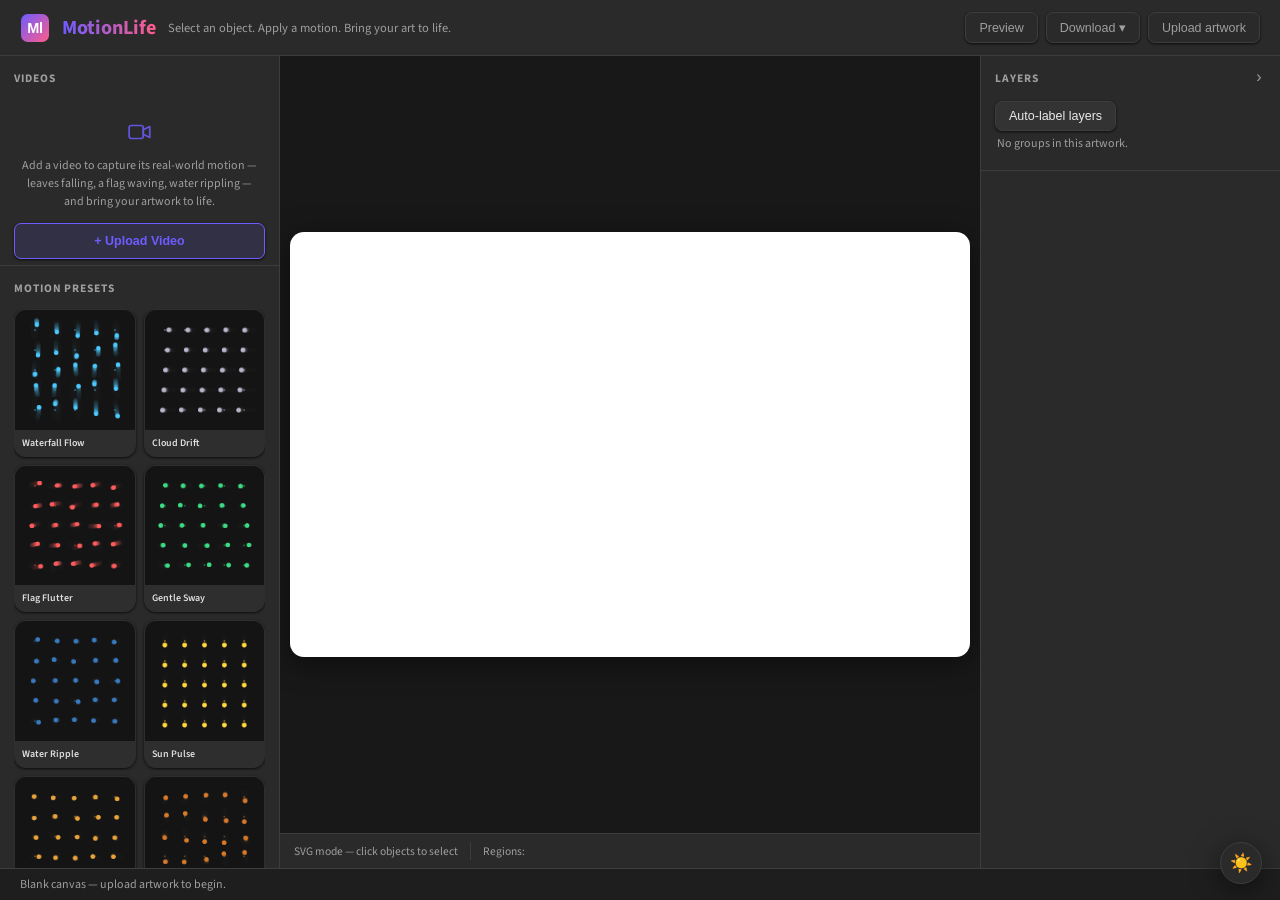
<file: index.html>
<!DOCTYPE html>
<html lang="en">
<head>
<meta charset="UTF-8">
<meta name="viewport" content="width=device-width, initial-scale=1.0">
<title>MotionLife</title>
<link rel="icon" type="image/svg+xml" href="img/favicon.svg">
<meta http-equiv="Cache-Control" content="no-cache, no-store, must-revalidate">
<script>(function(){var t=localStorage.getItem('ml-theme')||'dark';document.documentElement.setAttribute('data-theme',t);})();</script>
<link rel="preconnect" href="https://fonts.googleapis.com">
<link rel="preconnect" href="https://fonts.gstatic.com" crossorigin>
<link href="https://fonts.googleapis.com/css2?family=Source+Sans+3:wght@400;500;600;700&display=swap" rel="stylesheet">
<link rel="stylesheet" href="css/style.css?v=106">
</head>
<body>
<header>
  <div class="header-left">
    <img src="img/logo.svg" class="brand-logo" alt="MotionLife logo">
    <h1>MotionLife</h1>
    <span class="tagline">Select an object. Apply a motion. Bring your art to life.</span>
  </div>
  <div class="header-right">
    <div class="download-menu" id="download-menu">
      <button id="btn-download" class="subtle-btn" aria-haspopup="true" aria-expanded="false">Download ▾</button>
      <div class="download-dropdown" id="download-dropdown" hidden>
        <button class="download-option" data-format="svg">Animated SVG</button>
        <button class="download-option" data-format="mp4">Video (MP4)</button>
      </div>
    </div>
    <button id="btn-upload-art" class="subtle-btn">Upload artwork</button>
    <input type="file" id="art-input" accept="image/*,.svg" hidden>
  </div>
</header>

<main>
  <!-- ===== LEFT: MOTION LIBRARY + REGION INSPECTOR ===== -->
  <aside id="library-panel">
    <div class="panel-section" id="videos-section">
      <h2>Videos</h2>
      <div id="video-list" class="chip-grid"></div>
      <div id="videos-empty" class="videos-empty">
        <div class="ve-icon" aria-hidden="true">
          <svg viewBox="0 0 24 24" width="26" height="26" fill="none" stroke="currentColor" stroke-width="1.6" stroke-linejoin="round">
            <rect x="2" y="6" width="13" height="12" rx="2"/><path d="M15 10l6-3v10l-6-3z"/>
          </svg>
        </div>
        <p class="ve-text">Add a video to capture its real-world motion — leaves falling, a flag waving, water rippling — and bring your artwork to life.</p>
      </div>
      <button id="btn-upload-motion" class="upload-btn upload-btn-primary">+ Upload Video</button>
      <input type="file" id="motion-input" accept="video/*" hidden>
      <div id="upload-status"></div>
    </div>

    <div class="panel-section" id="library-section">
      <h2>Motion Presets</h2>
      <div id="motion-list" class="chip-grid"></div>
    </div>
  </aside>

  <!-- ===== CENTER: ARTWORK CANVAS ===== -->
  <section id="canvas-section">
    <div id="canvas-wrap">
      <div id="artwork-container"></div>
      <canvas id="selection-overlay"></canvas>
    </div>
    <div class="toolbar">
      <span id="mode-hint" class="tool-label">SVG mode — click objects to select</span>
      <span id="tool-controls" style="display:none; align-items:center; gap:8px;">
        <span class="sep"></span>
        <button id="btn-tool-rect" class="tool-btn active">□ Draw rectangle</button>
      </span>
      <span class="sep"></span>
      <span class="tool-label">Regions:</span>
      <div id="region-chips"></div>
    </div>
  </section>

  <!-- ===== RIGHT: PROPERTIES + LAYERS (collapsible) ===== -->
  <aside id="right-panel">
    <button id="right-collapse" class="panel-collapse" title="Collapse panel" aria-label="Collapse panel">›</button>
    <div class="right-inner">
      <div class="panel-section" id="inspector-section" hidden>
        <h2>Properties</h2>
        <div id="inspector-content" hidden>
          <div class="insp-row">
            <label>Region</label>
            <input type="text" id="insp-name">
          </div>
          <div class="insp-row">
            <label class="tool-toggle" title="Click a selected group again to break it into individually-selectable parts">
              <input type="checkbox" id="chk-individual"> Individual selection
            </label>
          </div>
          <div class="insp-row">
            <label>Assigned Motion</label>
            <div id="insp-motion-name" class="motion-badge">None</div>
          </div>
          <div class="insp-row">
            <label>Speed <span id="insp-speed-val">1.0x</span></label>
            <input type="range" id="insp-speed" min="0.1" max="3" step="0.1" value="1">
          </div>
          <div class="insp-row">
            <label>Intensity <span id="insp-intensity-val">100%</span></label>
            <input type="range" id="insp-intensity" min="0" max="2" step="0.05" value="1">
          </div>
          <div class="insp-row" id="insp-retarget-row" hidden>
            <label>Rest pose</label>
            <select id="insp-retarget">
              <option value="legs">Match the capture (legs only)</option>
              <option value="off">Keep the pose as drawn</option>
              <option value="all">Match the capture (whole figure — can tear a very different pose)</option>
            </select>
            <p class="insp-hint" id="insp-retarget-hint"></p>
          </div>
          <div class="insp-row">
            <label>Travel route <span id="insp-route-val">none</span></label>
            <div class="insp-actions">
              <button id="btn-draw-route">Draw route</button>
              <button id="btn-loop-route" class="toggle-btn">Loop travel</button>
              <button id="btn-clear-route">Clear route</button>
            </div>
            <p class="insp-hint" id="insp-route-hint" hidden></p>
          </div>
          <div class="insp-row" id="insp-route-dur-row" hidden>
            <label>Route time <span id="insp-route-dur-val">4.0s</span></label>
            <input type="range" id="insp-route-dur" min="0.5" max="12" step="0.5" value="4">
          </div>
          <div class="insp-actions">
            <button id="btn-remove-motion">Remove motion</button>
            <button id="btn-delete-region" class="danger">Delete region</button>
          </div>
        </div>
      </div>

      <div class="panel-section" id="judge-section" hidden>
        <h2>Motion judge</h2>
        <p class="judge-hint">Shows the animated result back to the VLM and tunes the dials
          toward what it says. Costs a vision call per pass, so it only runs when you press it.</p>
        <div class="insp-actions">
          <button id="btn-judge">Judge &amp; tune</button>
          <button id="btn-judge-revert" hidden>Undo tuning</button>
        </div>
        <div id="judge-out"></div>
      </div>

      <div class="panel-section" id="layers-section" hidden>
        <h2>Layers</h2>
        <div class="insp-actions">
          <button id="btn-autolabel">Auto-label layers</button>
        </div>
        <div id="autolabel-out"></div>
        <div id="layers-list"></div>
      </div>
    </div>
  </aside>
</main>

<footer>
  <div id="status">Draw a rectangle around a scene object to start.</div>
</footer>

<button id="theme-toggle" class="theme-toggle" title="Toggle light / dark theme" aria-label="Toggle theme">☀️</button>

<script src="js/flow.js?v=106"></script>
<script src="js/distill.js?v=106"></script>
<script src="js/motions.js?v=106"></script>
<script src="js/scenery.js?v=106"></script>
<script src="js/poster.js?v=106"></script>
<script src="js/regions.js?v=106"></script>
<script src="js/motionfields.js?v=106"></script>
<script src="js/animate.js?v=106"></script>
<script src="js/export.js?v=106"></script>
<script src="js/videoexport.js?v=106"></script>
<script src="js/videofit.js?v=106"></script>
<script src="js/extractviz.js?v=106"></script>
<script src="js/multiextract.js?v=106"></script>
<script src="js/multipick.js?v=106"></script>
<script src="js/skeletonviz.js?v=106"></script>
<script src="js/capture.js?v=106"></script>
<script src="js/autolabel.js?v=106"></script>
<script src="js/autorig.js?v=106"></script>
<script src="js/judge.js?v=106"></script>
<script src="js/upload.js?v=106"></script>
<script src="js/main.js?v=106"></script>
</body>
</html>
</file>
<file: css/style.css>
/* ---- DARK theme (default) ---- */
:root {
  --bg: #1e1e1e;
  --panel: #2a2a2a;
  --panel-edge: #3d3d3d;
  --surface: #333333;
  --text: #eaeaea;
  --muted: #9e9e9e;
  --accent: #6e5cff;
  --accent-2: #ff5c8a;
  --good: #3ddc84;
  --warn: #ffb347;
  --radius: 10px;
  --shadow-sm: 0 1px 2px rgba(0,0,0,0.35), 0 1px 3px rgba(0,0,0,0.45);
  --shadow-md: 0 6px 28px rgba(0,0,0,0.5);
  --btn-hover: #3a3a3a;
  --btn-hover-edge: #4d4d4d;
  --stage-bg: #181818;
  --chip-bg: #2e2e2e;
  --chip-name: #dedede;
}

/* ---- LIGHT theme (opt-in) ---- */
:root[data-theme="light"] {
  --bg: #f5f5f5;
  --panel: #ffffff;
  --panel-edge: #d6d6d6;
  --surface: #efefef;
  --text: #2b2b2b;
  --muted: #767676;
  --good: #1faa63;
  --warn: #d98a1f;
  --shadow-sm: 0 1px 2px rgba(0,0,0,0.05), 0 1px 3px rgba(0,0,0,0.07);
  --shadow-md: 0 4px 24px rgba(0,0,0,0.09);
  --btn-hover: #ebebeb;
  --btn-hover-edge: #cfcfcf;
  --stage-bg: #e2e2e2;
  --chip-bg: #242424;
  --chip-name: #dedede;
}

* { box-sizing: border-box; margin: 0; padding: 0; }

body {
  background: var(--bg);
  color: var(--text);
  font-family: "Source Sans 3", "Source Sans Pro", -apple-system, BlinkMacSystemFont, "Segoe UI", Helvetica, sans-serif;
  height: 100vh;
  display: flex;
  flex-direction: column;
  overflow: hidden;
}

/* ---- header ---- */
header {
  display: flex; align-items: center; justify-content: space-between;
  padding: 12px 20px;
  border-bottom: 1px solid var(--panel-edge);
  background: var(--panel);
  z-index: 20;
}
.header-left { display: flex; align-items: center; gap: 12px; }
.brand-logo { width: 30px; height: 30px; display: block; flex-shrink: 0; }
h1 {
  font-size: 20px; font-weight: 700;
  background: linear-gradient(90deg, var(--accent), var(--accent-2));
  -webkit-background-clip: text; background-clip: text; color: transparent;
}
.tagline { color: var(--muted); font-size: 12.5px; }
.header-right { display: flex; gap: 8px; }

/* ---- buttons ---- */
button {
  background: var(--surface);
  color: var(--text);
  border: 1px solid var(--panel-edge);
  border-radius: 7px;
  padding: 7px 13px;
  font-size: 12.5px;
  cursor: pointer;
  transition: 0.15s;
}
button { box-shadow: var(--shadow-sm); }
button:hover { background: var(--btn-hover); border-color: var(--btn-hover-edge); }
button:disabled { opacity: 0.4; cursor: default; }
.subtle-btn { background: transparent; border-color: var(--panel-edge); color: var(--muted); }

/* ---- Download dropdown ---- */
.download-menu { position: relative; display: inline-block; }
.download-dropdown {
  position: absolute;
  top: calc(100% + 6px);
  right: 0;
  z-index: 50;
  display: flex;
  flex-direction: column;
  min-width: 160px;
  padding: 5px;
  gap: 3px;
  background: var(--surface);
  border: 1px solid var(--panel-edge);
  border-radius: 8px;
  box-shadow: var(--shadow-sm);
}
.download-dropdown[hidden] { display: none; }
.download-option {
  width: 100%;
  text-align: left;
  background: transparent;
  border: none;
  box-shadow: none;
  border-radius: 6px;
  padding: 8px 10px;
}
.download-option:hover { background: var(--btn-hover); }
.download-option:disabled { opacity: 0.4; cursor: default; }
/* an action button that latches on/off (Loop travel). Same accent-border language as
   .region-chip.active, so "engaged" reads the same wherever it appears. */
.toggle-btn.on { border-color: var(--accent); background: rgba(110,92,255,0.10); color: var(--accent); }
.play-btn { background: var(--accent); border-color: transparent; font-weight: 600; }
.play-btn:hover { background: #7d6fff; }
.play-btn.playing { background: var(--accent-2); }
.upload-btn {
  width: 100%; margin-top: 10px;
  border: 1px dashed var(--panel-edge); background: transparent; color: var(--muted);
  padding: 10px; font-size: 12.5px;
}
.upload-btn:hover { border-color: var(--accent); color: var(--accent); }
/* highlighted upload button (Videos section) */
.upload-btn-primary {
  border: 1px solid var(--accent);
  background: rgba(110,92,255,0.12);
  color: var(--accent);
  font-weight: 600;
}
.upload-btn-primary:hover { background: rgba(110,92,255,0.22); border-color: var(--accent); color: var(--accent); }
/* Videos empty state — shown until the first clip is uploaded */
.videos-empty { text-align: center; padding: 6px 6px 2px; color: var(--muted); }
.videos-empty .ve-icon { color: var(--accent); opacity: 0.85; margin-bottom: 6px; }
.videos-empty .ve-text { font-size: 12px; line-height: 1.5; }
#videos-section.has-videos .videos-empty { display: none; }
.danger { color: var(--accent-2); border-color: var(--accent-2); }
.danger:hover { background: rgba(255,92,138,0.1); }

/* ---- main layout ---- */
main {
  flex: 1;
  display: grid;
  grid-template-columns: 280px 1fr 300px;
  gap: 0;
  min-height: 0;
}
main.right-collapsed { grid-template-columns: 280px 1fr 40px; }

/* ---- library panel ---- */
#library-panel {
  background: var(--panel);
  border-right: 1px solid var(--panel-edge);
  display: flex;
  flex-direction: column;
  min-height: 0;
  overflow: hidden;
}
/* two stacked sections: Videos, Motion Presets */
#videos-section, #library-section {
  min-height: 0;
  display: flex;
  flex-direction: column;
  overflow: hidden;
  padding: 14px 14px 0;
}
#videos-section { flex: 0 0 auto; }                        /* compact, at the top */
#library-section { flex: 1 1 0; }                          /* Presets: main scroller */
#library-section { border-top: 1px solid var(--panel-edge); }
/* static headings; only the grids scroll */
#videos-section > h2, #library-section > h2 { flex: 0 0 auto; }
#video-list { max-height: 40vh; overflow-y: auto; overflow-x: hidden; }
#motion-list, #video-list { min-height: 0; padding-bottom: 14px; }
#motion-list { flex: 1 1 0; overflow-y: auto; }
/* always-visible slim scrollbar for the library's scrollable lists (macOS overlay
   scrollbars otherwise stay hidden until you scroll). NOTE: no `scrollbar-width` here —
   setting it makes Chromium ignore ::-webkit-scrollbar and fall back to an overlay bar. */
#video-list::-webkit-scrollbar, #motion-list::-webkit-scrollbar { width: 9px; }
#video-list::-webkit-scrollbar-track, #motion-list::-webkit-scrollbar-track { background: transparent; }
#video-list::-webkit-scrollbar-thumb, #motion-list::-webkit-scrollbar-thumb {
  background: var(--panel-edge); border-radius: 5px;
  border: 2px solid transparent; background-clip: padding-box;
}
#video-list::-webkit-scrollbar-thumb:hover, #motion-list::-webkit-scrollbar-thumb:hover {
  background: var(--muted); background-clip: padding-box;
}
#videos-section > .upload-btn, #videos-section > #upload-status { flex: 0 0 auto; }
/* motion swatches: 2 per row → larger swatches */
#motion-list {
  grid-template-columns: repeat(2, 1fr);
  grid-auto-rows: min-content;
  align-items: start; justify-content: stretch;
}

/* uploaded clips: stacked horizontal rows, each with actions + a motions dropdown */
#video-list { display: flex; flex-direction: column; gap: 8px; }
.video-row {
  flex: 0 0 auto;          /* don't shrink to fit — overflow so #video-list scrolls */
  border: 1px solid var(--panel-edge);
  border-radius: 8px;
  background: var(--surface);
  overflow: hidden;
}
.video-row-main { display: flex; align-items: flex-start; gap: 10px; padding: 8px; }
/* left: a big video with its name below it */
.video-preview { flex: 1 1 auto; min-width: 0; display: flex; flex-direction: column; gap: 6px; }
/* `contain` on the element itself: there is no overlay to register here, so the
   clip is simply letterboxed on the black backdrop and none of it is lost.
   js/videofit.js gives the box the clip's ratio, CLAMPED (see the call site) so a
   9/16 phone clip does not turn one row of a scrolling list into a skyscraper. */
.video-thumb {
  width: 100%; aspect-ratio: 16 / 10; flex: 0 0 auto;
  border-radius: 6px; object-fit: contain; background: #000; display: block;
}
.video-meta { min-width: 0; }
.video-name {
  font-size: 12.5px; color: var(--text); font-weight: 500;
  white-space: nowrap; overflow: hidden; text-overflow: ellipsis;
}
.video-sub { font-size: 11px; color: var(--muted); margin-top: 1px; }
/* right: the three actions stacked vertically */
.video-actions { display: flex; flex-direction: column; gap: 6px; flex: 0 0 auto; }
.vr-btn {
  display: inline-flex; align-items: center; justify-content: center;
  width: 28px; height: 28px; padding: 0; border-radius: 6px; color: var(--muted);
}
.vr-btn:hover { color: var(--text); }
.vr-btn.danger { color: var(--accent-2); border-color: transparent; }
.vr-btn.danger:hover { background: rgba(255,92,138,0.12); }
.vr-btn svg { transition: transform 0.15s; }
.vr-btn.open svg { transform: rotate(180deg); }
.video-motions {
  padding: 8px; border-top: 1px solid var(--panel-edge);
  grid-template-columns: repeat(2, 1fr);
  grid-auto-rows: min-content;
  align-items: start; justify-content: stretch;
}
/* .video-motions also carries .chip-grid (repeat(3,1fr)); the double-class selector
   out-specifies it so the extracted-motion swatches sit 2 per row → larger */
.video-motions.chip-grid { grid-template-columns: repeat(2, 1fr); }
.video-motions[hidden] { display: none; }
.video-motions-empty { font-size: 11.5px; color: var(--muted); grid-column: 1 / -1; }
#library-panel h2 { font-size: 11.5px; text-transform: uppercase; letter-spacing: 0.08em; color: var(--muted); margin-bottom: 12px; }

/* ---- right panel (collapsible): Properties + Layers ---- */
#right-panel {
  position: relative;
  background: var(--panel);
  border-left: 1px solid var(--panel-edge);
  min-height: 0;
  overflow: hidden;
}
.panel-collapse {
  position: absolute; top: 8px; right: 8px; z-index: 3;
  width: 26px; height: 26px; padding: 0;
  display: flex; align-items: center; justify-content: center;
  background: transparent; border: none; box-shadow: none;
  color: var(--muted); font-size: 16px; line-height: 1; cursor: pointer;
}
.panel-collapse:hover { color: var(--text); background: transparent; border-color: transparent; }
.right-inner { height: 100%; overflow-y: auto; }
#right-panel .panel-section { padding: 14px; border-bottom: 1px solid var(--panel-edge); }
#right-panel h2 { font-size: 11.5px; text-transform: uppercase; letter-spacing: 0.08em; color: var(--muted); margin-bottom: 12px; }
main.right-collapsed .right-inner { display: none; }
main.right-collapsed #right-panel { overflow: visible; }

/* ---- layers tree ---- */
#layers-list { font-size: 12px; margin: 0 -6px; }
.layers-empty { color: var(--muted); font-size: 12px; padding: 4px 8px; }
.layer-row {
  display: flex; align-items: center; gap: 6px;
  padding: 4px 8px; border-radius: 6px; cursor: pointer;
  color: var(--text); white-space: nowrap;
}
.layer-row:hover { background: var(--surface); }
.layer-row.active { background: rgba(110,92,255,0.16); color: var(--accent); }
/* untagged container rows: not selectable — dim + no pointer so it reads as "click a child" */
.layer-row.inert { cursor: default; }
.layer-row.inert:hover { background: none; }
.layer-row.inert .layer-name { opacity: 0.45; font-style: italic; }
.layer-caret {
  flex: 0 0 12px; text-align: center; font-size: 9px;
  color: var(--muted); cursor: pointer; user-select: none;
}
.layer-eye {
  flex: 0 0 16px; display: flex; align-items: center; justify-content: center;
  color: var(--muted); cursor: pointer;
}
.layer-eye:hover { color: var(--text); }
.layer-eye.off { opacity: 0.3; }
.layer-name { overflow: hidden; text-overflow: ellipsis; }
/* (Step 10) what the VLM read off the artwork, beside the file's own layer name */
.layer-class {
  margin-left: auto; flex: 0 0 auto; font-size: 10px; letter-spacing: 0.2px;
  padding: 1px 6px; border-radius: 8px; max-width: 46%;
  overflow: hidden; text-overflow: ellipsis;
  background: rgba(110,92,255,0.18); color: var(--accent);
}
.layer-class.static { background: var(--surface); color: var(--muted); }

/* ---- left panel sections ---- */
.panel-divider { height: 1px; background: var(--panel-edge); margin: 16px 0; }
#inspector-empty p { color: var(--muted); font-size: 12.5px; line-height: 1.5; }

/* ---- motion chips: Pantone-style particle swatches ---- */
.chip-grid { display: grid; grid-template-columns: repeat(3, 1fr); gap: 8px; align-content: start; }
.motion-chip {
  cursor: grab;
  border: 1px solid transparent;
  border-radius: 12px;
  overflow: hidden;
  background: var(--chip-bg);
  box-shadow: var(--shadow-sm);
  transition: transform 0.12s, box-shadow 0.15s;
}
.motion-chip:active { cursor: grabbing; }
.motion-chip:hover { transform: translateY(-2px); box-shadow: 0 6px 18px rgba(0,0,0,0.18); }
.motion-chip.active { border-color: var(--accent); box-shadow: 0 0 0 3px rgba(110,92,255,0.25); }
.motion-chip canvas { width: 100%; aspect-ratio: 1; display: block; }
.chip-name {
  font-size: 10px; font-weight: 600;
  padding: 6px 7px;
  color: var(--chip-name);
  background: var(--chip-bg);
  white-space: nowrap; overflow: hidden; text-overflow: ellipsis;
}

/* ---- scene tabs ---- */
.scene-tabs {
  display: flex; gap: 24px;
  background: transparent;
  border: none; border-radius: 0; padding: 0;
}
.scene-tab {
  border: none; background: transparent; box-shadow: none;
  color: var(--text); font-size: 15px; font-weight: 600;
  padding: 6px 2px; border-radius: 0; cursor: pointer;
  border-bottom: 2px solid transparent;
}
.scene-tab:hover { color: var(--text); background: transparent; border-color: transparent; }
.scene-tab.active { background: transparent; color: var(--text); border-bottom: 2px solid var(--text); }

/* ---- extraction moment modal ---- */
.extract-modal {
  position: fixed; inset: 0; z-index: 200;
  background: rgba(10, 10, 10, 0.88);
  display: flex; align-items: center; justify-content: center;
  animation: xm-in 0.25s ease;
}
.extract-modal.closing { opacity: 0; transition: opacity 0.25s; }
@keyframes xm-in { from { opacity: 0; } }
/* 16/10 is only the ratio BEFORE the clip's own is known — js/videofit.js
   overwrites aspect-ratio with the video's, so the overlay canvas (inset 0 on
   this same box, drawing normalized 0..1) lands on the picture instead of on a
   letterbox bar. */
.extract-stage {
  position: relative;
  width: min(78vw, 900px);
  aspect-ratio: 16/10;
  background: #000;
  border-radius: 14px; overflow: hidden;
  box-shadow: 0 30px 90px rgba(0,0,0,0.6);
}
/* a portrait box at the authored width would run off the bottom of the window,
   so drive it from height and let the ratio pick the width */
.extract-stage.is-portrait { width: auto; height: min(78vh, 760px); }
.extract-stage video {
  position: absolute; inset: 0; width: 100%; height: 100%;
  object-fit: contain; filter: brightness(0.75);
}
.extract-stage canvas {
  position: absolute; inset: 0; width: 100%; height: 100%;
}
.extract-readout {
  position: absolute; top: 18px; left: 20px;
  font-family: "SF Mono", ui-monospace, monospace;
  font-size: 14px; color: #fff;
  background: rgba(12, 12, 12, 0.55);
  border: 1px solid rgba(255,255,255,0.18);
  border-radius: 10px; padding: 12px 16px;
  backdrop-filter: blur(6px);
  min-width: 190px;
}
.xr-row { display: flex; justify-content: space-between; gap: 18px; padding: 2px 0; }
.xr-k { color: #9e9e9e; }
.xr-v { color: #7cffc4; font-weight: 600; font-variant-numeric: tabular-nums; }
.extract-skip {
  position: absolute; bottom: 14px; right: 16px;
  background: rgba(12,12,12,0.6); color: #d0d0d0;
  border: 1px solid rgba(255,255,255,0.2); border-radius: 7px;
  padding: 6px 13px; font-size: 12.5px; cursor: pointer;
}
.extract-skip:hover { color: #fff; }

/* ---- extraction reveal (extends .extract-modal / .extract-stage) ---- */
/* near-opaque backdrop so the app behind (esp. the white blank canvas) doesn't
   bleed through as a grey box */
.mx-modal { background: rgba(10, 10, 10, 0.96); }
/* layout: Skip on top, then [ video-stage | swatch-column ] side by side so the
   extracted-motion swatches sit BESIDE the video, never overlapping it. The shell
   is a card that HUGS its content, so there's no empty grey space around it. */
.mx-shell {
  display: flex; flex-direction: column; gap: 10px; align-items: flex-start;
  background: rgba(30, 30, 30, 0.98);
  border: 1px solid rgba(255,255,255,0.10);
  border-radius: 16px; padding: 14px 16px;
  box-shadow: 0 30px 90px rgba(0,0,0,0.6);
}
.mx-body { display: flex; gap: 14px; align-items: flex-start; }
/* bigger video; the small swatch column needs less reserved room */
.mx-modal .extract-stage { width: min(70vw, 860px, calc(96vw - 150px)); }
/* the swatch column sits beside the stage, so a tall clip gets less height here
   than in the single-motion modal — the shell has a header row above it too */
.mx-modal .extract-stage.is-portrait { width: auto; height: min(70vh, 660px); }
.mx-modal .extract-skip { position: static; align-self: flex-start; }

/* right column of extracted-motion swatches: an animated mini-canvas + caption per
   motion, appearing one at a time as each field is extracted */
.mx-swatches {
  align-self: stretch; overflow-y: auto;
  display: flex; flex-direction: column; gap: 8px; width: 128px;
}
.mx-swatches-title {
  font-size: 9.5px; font-weight: 700; letter-spacing: 0.06em; text-transform: uppercase;
  color: #fff; opacity: 0.85; text-shadow: 0 1px 6px rgba(0,0,0,0.6); padding: 0 2px 2px;
}
.mx-swatch {
  display: flex; flex-direction: column; align-items: stretch; gap: 3px;
  background: rgba(12, 12, 12, 0.6); border: 1px solid rgba(255,255,255,0.2);
  border-radius: 8px; padding: 4px; backdrop-filter: blur(6px);
  opacity: 0; transform: translateX(10px);
  animation: mx-sw-in 0.4s ease forwards;
}
@keyframes mx-sw-in { to { opacity: 1; transform: none; } }
.mx-swatch canvas {
  width: 100%; aspect-ratio: 16 / 10; height: auto; display: block;
  border-radius: 5px; background: rgba(20, 20, 20, 0.7);
}
.mx-swatch-cap {
  font-size: 9.5px; color: #eaeaea; text-align: center; line-height: 1.2;
  white-space: nowrap; overflow: hidden; text-overflow: ellipsis;
}
.mx-swatch-cap .eng {
  display: block; font-size: 8px; text-transform: uppercase; letter-spacing: 0.05em; color: #a9a9a9;
}
/* live progress pill (bottom-center) + spinner; Skip moves to the top-right so
   the two never collide */
.mx-status {
  position: absolute; bottom: 14px; left: 50%; transform: translateX(-50%);
  display: flex; align-items: center; gap: 8px; max-width: 72%;
  background: rgba(12, 12, 12, 0.6); border: 1px solid rgba(255,255,255,0.18);
  border-radius: 999px; padding: 7px 14px; color: #eaeaea; font-size: 12.5px;
  backdrop-filter: blur(6px);
}
.mx-status-text { white-space: nowrap; overflow: hidden; text-overflow: ellipsis; }
.mx-spin {
  width: 13px; height: 13px; border-radius: 50%; flex: 0 0 auto;
  border: 2px solid rgba(255,255,255,0.25); border-top-color: #fff;
  animation: mx-spin 0.8s linear infinite;
}
@keyframes mx-spin { to { transform: rotate(360deg); } }
.mx-status-done .mx-spin { display: none; }

/* ---- multi-motion picker modal ---- */
.multipick-modal {
  position: fixed; inset: 0; z-index: 210;
  background: rgba(10, 10, 10, 0.88);
  display: flex; align-items: center; justify-content: center;
  animation: xm-in 0.25s ease;
}
.multipick-modal.closing { opacity: 0; transition: opacity 0.22s; }
.mp-panel {
  width: min(94vw, 1120px);
  max-height: 90vh;
  display: flex; flex-direction: column;
  background: #232323;
  border: 1px solid rgba(255,255,255,0.12);
  border-radius: 14px;
  box-shadow: 0 30px 90px rgba(0,0,0,0.6);
  overflow: hidden;
}
.mp-header {
  display: flex; justify-content: space-between; align-items: flex-start;
  padding: 16px 22px;
  border-bottom: 1px solid rgba(255,255,255,0.08);
}
.mp-title { color: #fff; font-size: 15px; font-weight: 600; }
.mp-sub { color: #9e9e9e; font-size: 12px; margin-top: 3px; }
.mp-close {
  background: transparent; border: 0; color: #9e9e9e;
  font-size: 18px; cursor: pointer; padding: 4px 8px;
}
.mp-close:hover { color: #fff; }
.mp-body {
  display: grid;
  grid-template-columns: 1.35fr 1fr;
  gap: 18px;
  padding: 18px 22px;
  min-height: 0;
  overflow: hidden;
}
/* as .extract-stage: 16/10 is the pre-metadata ratio, js/videofit.js replaces it
   with the clip's so .mp-viz stays registered to the picture */
.mp-stage {
  position: relative;
  border-radius: 10px; overflow: hidden;
  background: #000;
  aspect-ratio: 16 / 10;
  align-self: start;
}
/* height-driven for a tall clip, and centred in its grid column since the box is
   then narrower than the column it sits in */
.mp-stage.is-portrait {
  width: auto; height: min(62vh, 520px); justify-self: center;
}
.mp-stage video {
  position: absolute; inset: 0; width: 100%; height: 100%;
  object-fit: contain; filter: brightness(0.75);
}
.mp-stage canvas {
  position: absolute; inset: 0; width: 100%; height: 100%;
}
.mp-cards {
  display: flex; flex-direction: column;
  gap: 10px;
  min-height: 0;
  overflow-y: auto;
  padding-right: 4px;
}
.mp-card {
  display: flex; align-items: flex-start; gap: 12px;
  padding: 12px 14px;
  background: #2b2b2b;
  border: 1px solid rgba(255,255,255,0.08);
  border-left: 3px solid var(--region-color, #7c6cff);
  border-radius: 10px;
  cursor: pointer;
  transition: background 0.15s, border-color 0.15s;
}
.mp-card:hover { background: #333333; }
.mp-card.soloed {
  background: #383838;
  border-color: rgba(255,255,255,0.28);
  border-left-color: var(--region-color);
  box-shadow: 0 0 0 2px rgba(124, 108, 255, 0.15);
}
.mp-card.unselected {
  opacity: 0.4;
  border-left-color: rgba(255,255,255,0.15);
}
.mp-check {
  display: flex; align-items: center; padding-top: 3px;
  cursor: pointer;
}
.mp-check input { margin: 0; width: 16px; height: 16px; accent-color: var(--region-color); }
.mp-swatch {
  display: none;   /* keep the check native; color already on left border */
}
.mp-fields { flex: 1; display: flex; flex-direction: column; gap: 6px; min-width: 0; }
.mp-name {
  background: #1a1a1a;
  color: #fff;
  border: 1px solid rgba(255,255,255,0.12);
  border-radius: 6px;
  padding: 6px 10px;
  font-size: 13px;
  font-weight: 500;
  width: 100%;
  min-width: 0;
}
.mp-name:focus { outline: none; border-color: var(--region-color); }
.mp-params {
  display: flex; flex-wrap: wrap; gap: 4px 10px;
  font-family: "SF Mono", ui-monospace, monospace;
  font-size: 11px; color: #9e9e9e;
}
.mp-params b { color: #d0d0d0; font-weight: 600; }
.mp-actions {
  display: flex; justify-content: space-between; align-items: center;
  padding: 14px 22px;
  border-top: 1px solid rgba(255,255,255,0.08);
  background: #1a1a1a;
}
.mp-hint { color: #7a7a7a; font-size: 12px; }
.mp-actions-right { display: flex; gap: 10px; }
.mp-cancel, .mp-save {
  padding: 8px 16px; border-radius: 7px; font-size: 13px;
  border: 1px solid rgba(255,255,255,0.16);
  cursor: pointer;
}
.mp-cancel { background: transparent; color: #d0d0d0; }
.mp-cancel:hover { color: #fff; border-color: rgba(255,255,255,0.3); }
.mp-save {
  background: var(--accent, #7c6cff); color: #fff; border-color: transparent;
  font-weight: 600;
}
.mp-save:hover:not(:disabled) { filter: brightness(1.1); }
.mp-save:disabled { opacity: 0.4; cursor: not-allowed; }

/* ---- header center ---- */
.header-center { flex: 1; display: flex; justify-content: center; }

/* pre-line so a multi-line message (e.g. the "no walk cycle in this clip" measurement the
   pose service returns) reads as its own line instead of running into the line above. */
#upload-status { font-size: 11px; color: var(--muted); margin-top: 6px; white-space: pre-line; }

/* ---- canvas section ---- */
#canvas-section { display: flex; flex-direction: column; min-height: 0; }
#canvas-wrap {
  flex: 1;
  position: relative;
  overflow: hidden;
  display: flex; align-items: center; justify-content: center;
  background: var(--stage-bg);
  padding: 10px;
}
#artwork-container {
  position: relative;
  width: min(1500px, 100%);
  max-height: 100%;
  aspect-ratio: 8 / 5;
  border-radius: 14px;
  overflow: hidden;
  box-shadow: var(--shadow-md);
}
#artwork-container svg, #artwork-container img {
  width: 100%; height: 100%; display: block;
}
#selection-overlay {
  position: absolute;
  top: 50%; left: 50%; transform: translate(-50%, -50%);
  border-radius: 14px;
  pointer-events: none;
  z-index: 10;
}
#selection-overlay.drawing { pointer-events: auto; cursor: crosshair; }

.toolbar {
  display: flex; align-items: center; gap: 8px;
  padding: 8px 14px;
  border-top: 1px solid var(--panel-edge);
  background: var(--panel);
  flex-wrap: wrap;
}
.tool-label { font-size: 11.5px; color: var(--muted); }
.tool-btn { font-size: 12px; padding: 5px 10px; }
.tool-btn.active { border-color: var(--accent); color: var(--accent); }
.sep { width: 1px; height: 18px; background: var(--panel-edge); margin: 0 4px; }
.tool-toggle {
  display: inline-flex; align-items: center; gap: 6px;
  font-size: 11.5px; color: var(--muted); cursor: pointer; user-select: none;
}
.tool-toggle input { accent-color: var(--accent); cursor: pointer; margin: 0; }

#region-chips { display: flex; gap: 5px; flex-wrap: wrap; }
.region-chip {
  font-size: 11.5px; padding: 4px 9px;
  border-radius: 999px; cursor: pointer;
  border: 1px solid var(--panel-edge); background: var(--surface);
  transition: 0.15s;
}
.region-chip:hover { border-color: var(--accent); }
.region-chip.active { border-color: var(--accent); background: rgba(110,92,255,0.10); color: var(--accent); }
.region-chip .dot { display: inline-block; width: 7px; height: 7px; border-radius: 50%; margin-right: 4px; }

/* ---- inspector ---- */
#inspector-section h2 { font-size: 11.5px; text-transform: uppercase; letter-spacing: 0.08em; color: var(--muted); margin-bottom: 12px; }

.insp-row { margin-bottom: 12px; }
.insp-row label { display: block; font-size: 11.5px; color: var(--muted); margin-bottom: 4px; }
.insp-row label span { float: right; color: var(--text); font-variant-numeric: tabular-nums; }
.insp-row input[type="text"] {
  width: 100%; background: var(--surface); border: 1px solid var(--panel-edge);
  border-radius: 6px; color: var(--text); padding: 6px 9px; font-size: 13px;
}
.insp-row input[type="range"] { width: 100%; margin-top: 3px; accent-color: var(--accent); }
.motion-badge {
  display: inline-block; font-size: 12px;
  background: var(--surface); border: 1px solid var(--panel-edge);
  border-radius: 6px; padding: 5px 10px; color: var(--muted);
}
.motion-badge.assigned { color: var(--accent); border-color: var(--accent); }
.insp-actions { display: flex; gap: 6px; margin-top: 14px; }
.insp-actions[hidden] { display: none; }

/* ---- motion judge (Step 9) ---- */
.judge-hint { font-size: 11.5px; color: var(--muted); line-height: 1.45; margin: 0 0 4px; }
#judge-out { margin-top: 12px; }
.judge-busy, .judge-err { font-size: 12px; color: var(--muted); line-height: 1.5; }
.judge-err { color: var(--accent-2); }

.judge-score { display: flex; align-items: baseline; gap: 8px; margin-bottom: 8px; }
.judge-score strong { font-size: 22px; font-variant-numeric: tabular-nums; }
.judge-score span {
  font-size: 10.5px; text-transform: uppercase; letter-spacing: .06em;
  padding: 2px 6px; border-radius: 4px; background: var(--panel-edge); color: var(--muted);
}
.judge-score em { font-size: 10.5px; color: var(--muted); font-style: normal; margin-left: auto; }
.judge-score.good strong { color: var(--good); }
.judge-score.mid  strong { color: var(--warn); }
.judge-score.bad  strong { color: var(--accent-2); }

.judge-critique { font-size: 12.5px; line-height: 1.5; margin: 0 0 10px; }

.judge-axes { display: grid; gap: 4px; margin-bottom: 10px; }
.judge-axis { display: grid; grid-template-columns: 62px 1fr 34px; align-items: center; gap: 6px; }
.judge-axis span { font-size: 10.5px; color: var(--muted); }
.judge-axis i { height: 4px; border-radius: 2px; background: var(--accent); display: block; }
.judge-axis b {
  font-size: 10.5px; color: var(--muted); font-weight: 500; text-align: right;
  font-variant-numeric: tabular-nums;
}

.judge-obs { margin: 0 0 10px; padding-left: 16px; }
.judge-obs li { font-size: 11.5px; color: var(--muted); line-height: 1.45; }
.judge-meta { font-size: 10.5px; color: var(--muted); line-height: 1.45; margin-top: 4px; }

/* ---- footer ---- */
footer { padding: 7px 20px; border-top: 1px solid var(--panel-edge); }
#status { font-size: 12px; color: var(--muted); }
#status.flash { color: var(--good); }

@media (max-width: 900px) { main { grid-template-columns: 1fr; } }

/* ---- theme toggle (bottom-right) ---- */
.theme-toggle {
  position: fixed; right: 18px; bottom: 16px; z-index: 100;
  width: 42px; height: 42px; padding: 0;
  display: flex; align-items: center; justify-content: center;
  font-size: 18px; line-height: 1;
  border-radius: 50%;
  background: var(--panel);
  border: 1px solid var(--panel-edge);
  box-shadow: var(--shadow-md);
  cursor: pointer;
  transition: background 0.15s, transform 0.12s;
}
.theme-toggle:hover { background: var(--btn-hover); transform: translateY(-1px); }

/* ---- limb retarget + travel-route inspector controls (merged from Motion-Life-main) ---- */
.insp-hint { margin: 5px 0 0; font-size: 11px; line-height: 1.45; color: var(--muted); }
.insp-row select {
  width: 100%; padding: 6px 8px; border-radius: 8px; font-size: 12px;
  background: var(--surface); color: var(--text); border: 1px solid var(--panel-edge);
}

/* ---- Preview popup: input artwork | animated MotionLife result ---- */
.preview-modal {
  position: fixed; inset: 0; z-index: 300;
  background: rgba(6, 7, 12, 0.92);
  display: flex; align-items: center; justify-content: center;
  animation: xm-in 0.2s ease;
}
.preview-panel {
  /* width/height are set by sizePreviewPanel() in main.js so the panel hugs the
     artwork's real aspect ratio — no letterbox bars, images as large as they fit. */
  width: min(94vw, 1200px); max-width: 96vw; max-height: 94vh;
  display: flex; flex-direction: column;
  background: rgba(22, 24, 34, 0.98);
  border: 1px solid rgba(255,255,255,0.10);
  border-radius: 14px; overflow: hidden;
  box-shadow: 0 30px 90px rgba(0,0,0,0.6);
}
.preview-bar {
  display: flex; align-items: center; gap: 14px;
  padding: 12px 16px; border-bottom: 1px solid var(--panel-edge);
  background: var(--panel); flex: 0 0 auto;
}
.preview-title { font-size: 14px; font-weight: 700; color: var(--text); }
.preview-tabs { display: flex; align-items: center; gap: 8px; }
.preview-tag {
  font-size: 10.5px; text-transform: uppercase; letter-spacing: 0.05em;
  color: var(--muted); background: var(--surface); border: 1px solid var(--panel-edge);
  border-radius: 999px; padding: 3px 10px;
}
.preview-tag.live { color: #fff; background: var(--accent); border-color: transparent; }
.preview-arrow { color: var(--muted); }
.preview-close { margin-left: auto; }
.preview-body {
  flex: 1 1 auto; min-height: 0;
  display: flex; gap: 14px; padding: 16px; background: var(--stage-bg);
}
.preview-frame { flex: 1 1 0; min-width: 0; display: flex; flex-direction: column; gap: 8px; }
.preview-frame figcaption {
  flex: 0 0 auto; text-align: center;
  font-size: 11px; text-transform: uppercase; letter-spacing: 0.06em; color: var(--muted);
}
.preview-input, .preview-live {
  flex: 1 1 auto; min-height: 0;
  display: flex; align-items: center; justify-content: center;
  background: #000; border-radius: 10px; overflow: hidden;
}
.preview-input svg, .preview-input img {
  width: 100%; height: 100%; object-fit: contain; display: block;
}
.preview-empty { color: var(--muted); font-size: 12.5px; padding: 20px; text-align: center; }
</file>
